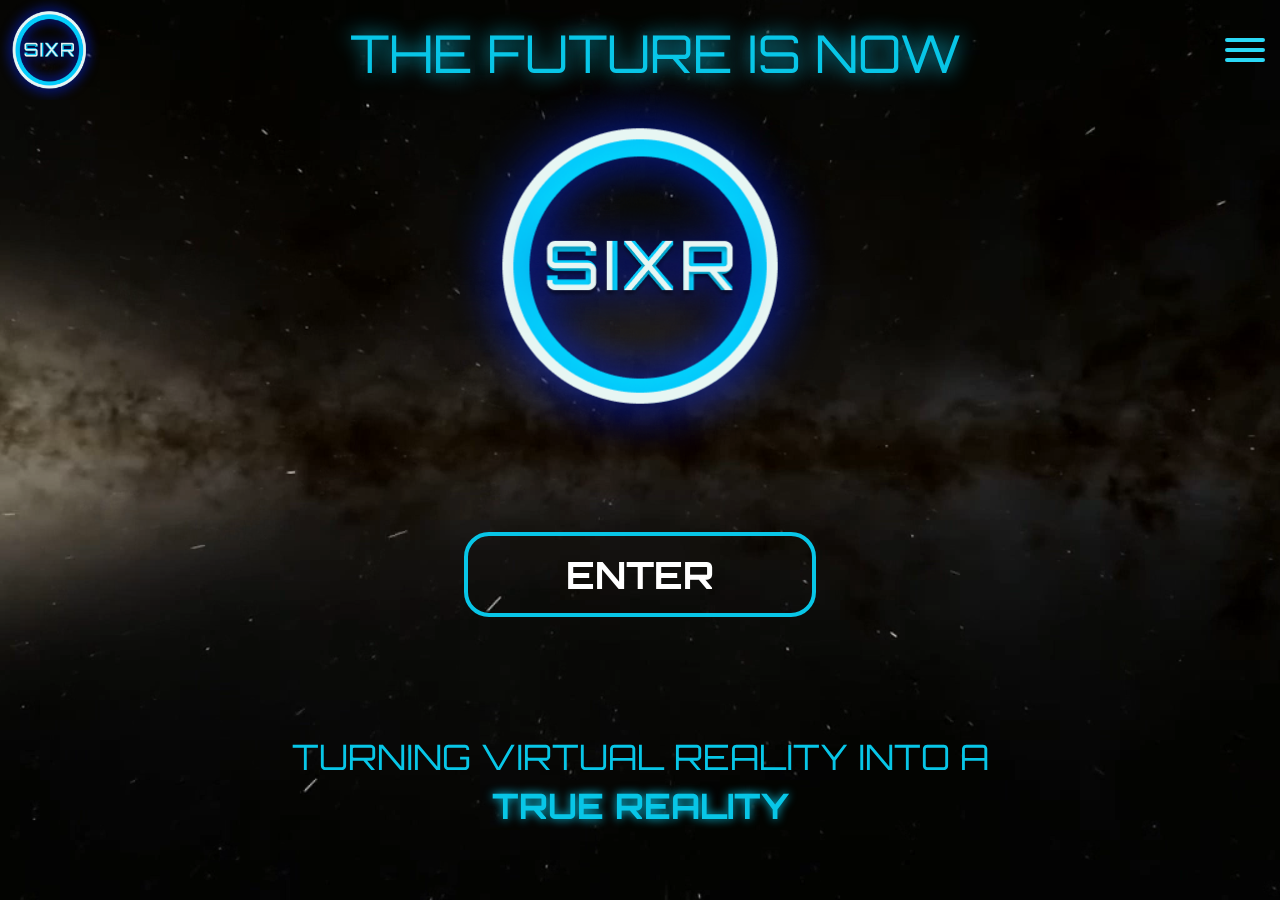
<file: index.html>
<!DOCTYPE html>
    <head>
        <meta charset="utf-8">
        <meta http-equiv="X-UA-Compatible" content="IE=edge">
        <title></title>
        <meta name="description" content="">
        <meta name="viewport" content="width=device-width, initial-scale=1">
        <link href="css/index.css" rel="stylesheet">
        <link rel="stylesheet" href="css/hamburgers.css">
        <link href="https://fonts.googleapis.com/css?family=Orbitron&display=swap" rel="stylesheet">
    </head>
    <body>
            <div class='menu-container'>
                <div class="menu-overlay" id="menu-overlay">
                        <ul class="menu-items" id="menu-items">
                            <li class="menu-item"><a href="index.html">Home</a></li>
                            <li class="menu-item"><a href="team.html">Team</a></li>
                            <li class="menu-item"><a href="about-us.html">About Us</a></li>
                        </ul>
                </div>
            </div>
                        
                <header>
                    <a href='index.html'><img class="company-logo" src="img/logo-sm.png" alt="company logo"></a>
                    <h1 id='heading'>THE FUTURE IS NOW</h1>
                    <button class="hamburger hamburger--emphatic" type="button">
                        <span class="hamburger-box">
                            <span class="hamburger-inner"></span>
                        </span>
                    </button>
                </header>
        
                <div class="fullscreen-bg">
                    <video loop muted autoplay poster="img/sixr-bg-image.jpg" class="fullscreen-bg_video">
                        <source src="vids/media.io_sixr-bg-vid.webm" type="video/webm">
                        <source src="vids/sixr-bg-vid.mp4" type="video/mp4">
                        <source src="vids/sixr-bg-vid.ogg" type="video/ogg">
                    </video>
                </div>
        <div class="container">

            <main>
                <img class="logo" src="img/logo.png" alt="SIXR logo"/>
                <a href="https://sixrfund.netlify.com/"><div class="button">ENTER</div></a>
                <h2 class="home-text">TURNING VIRTUAL REALITY INTO A <span class="realblack"> TRUE REALITY</span></h2>
                
            </main>
        </div>
        <script src="javascript/homepage.js"></script>
    </body>
</html>
</file>
<file: css/index.css>
/* http://meyerweb.com/eric/tools/css/reset/ 
   v2.0 | 20110126
   License: none (public domain)
*/
html,
body,
div,
span,
applet,
object,
iframe,
h1,
h2,
h3,
h4,
h5,
h6,
p,
blockquote,
pre,
a,
abbr,
acronym,
address,
big,
cite,
code,
del,
dfn,
em,
img,
ins,
kbd,
q,
s,
samp,
small,
strike,
strong,
sub,
sup,
tt,
var,
b,
u,
i,
center,
dl,
dt,
dd,
ol,
ul,
li,
fieldset,
form,
label,
legend,
table,
caption,
tbody,
tfoot,
thead,
tr,
th,
td,
article,
aside,
canvas,
details,
embed,
figure,
figcaption,
footer,
header,
hgroup,
menu,
nav,
output,
ruby,
section,
summary,
time,
mark,
audio,
video {
  margin: 0;
  padding: 0;
  border: 0;
  font-size: 100%;
  font: inherit;
  vertical-align: baseline;
}
/* HTML5 display-role reset for older browsers */
article,
aside,
details,
figcaption,
figure,
footer,
header,
hgroup,
menu,
nav,
section {
  display: block;
}
body {
  line-height: 1;
}
ol,
ul {
  list-style: none;
}
blockquote,
q {
  quotes: none;
}
blockquote:before,
blockquote:after,
q:before,
q:after {
  content: '';
  content: none;
}
table {
  border-collapse: collapse;
  border-spacing: 0;
}
* {
  box-sizing: border-box;
}
html {
  font-size: 62.5%;
}
html,
body {
  font-family: 'Orbitron';
  color: #08c6e7;
}
@media (max-width: 800px) {
  html,
  body {
    background: center / cover no-repeat url('../img/sixr-bg-image.jpg');
    min-height: 100%;
  }
}
h1,
h2,
h3,
h4,
h5 {
  font-family: 'Orbitron';
  color: #08c6e7;
}
h2 {
  font-size: 3.2rem;
}
h3 {
  font-size: 2.8rem;
}
p {
  font-size: 1.6rem;
  line-height: 1.4;
}
.container {
  max-width: 800px;
  width: 100%;
  margin: 0 auto;
}
header {
  display: flex;
  justify-content: space-between;
  align-items: center;
  margin-bottom: -4rem;
}
header .company-logo {
  height: 10rem;
  width: 10rem;
}
header h1 {
  text-align: center;
  padding-top: 0.5rem;
  font-size: 5.2rem;
  color: #08c6e7;
  font-family: 'Orbitron';
  text-shadow: 0 0 2rem #08c6e7;
}
@media (max-width: 800px) {
  header h1 {
    font-size: 3.4rem;
  }
}
@media (max-width: 500px) {
  header h1 {
    font-size: 2.8rem;
  }
}
.fullscreen-bg {
  position: fixed;
  top: 0;
  right: 0;
  bottom: 0;
  left: 0;
  overflow: hidden;
  z-index: -100;
}
@media (max-width: 800px) {
  .fullscreen-bg {
    display: none;
  }
}
.fullscreen-bg .fullscreen-bg_video {
  position: absolute;
  top: 0;
  left: 0;
  width: 100%;
  height: 100%;
}
@media (min-aspect-ratio: 16/9) {
  .fullscreen-bg .fullscreen-bg_video {
    height: 300%;
    top: -100%;
  }
}
@media (max-aspect-ratio: 16/9) {
  .fullscreen-bg .fullscreen-bg_video {
    width: 300%;
    left: -100%;
  }
}
.menu-container {
  width: 100%;
  display: flex;
  justify-content: flex-end;
  display: none;
  position: absolute;
}
.menu-container .menu-overlay {
  width: 20%;
  height: 100%;
  padding: 4rem;
  border-left: 1px solid #08c6e7;
  background: #000;
  opacity: 0.9;
}
@media (max-width: 800px) {
  .menu-container .menu-overlay {
    width: 30%;
  }
}
@media (max-width: 500px) {
  .menu-container .menu-overlay {
    width: 100%;
    border: none;
    align-items: center;
    opacity: 1;
  }
}
.menu-container .menu-overlay .menu-items {
  width: 100%;
  display: none;
  color: #ffffff;
  font-size: 4rem;
  display: flex;
  flex-direction: column;
  justify-content: space-around;
  align-items: center;
}
.menu-container .menu-overlay .menu-items li {
  padding: 8rem 0;
}
.menu-container .menu-overlay .menu-items a {
  text-decoration: none;
  color: #08c6e7;
  font-weight: bold;
  margin: -5rem 0;
}
.menu-container .menu-overlay .menu-items a:hover {
  color: #ffffff;
}
main {
  display: flex;
  flex-direction: column;
  align-items: center;
  justify-content: space-between;
  height: 90vh;
  padding-bottom: 5%;
  overflow: hidden;
}
main .logo {
  width: 50%;
  margin-bottom: -5rem;
  margin-top: 5px;
}
@media (max-width: 500px) {
  main .logo {
    width: 60%;
  }
}
main a {
  text-decoration: none;
  color: #fff;
}
main a:hover {
  color: #000;
}
main a .button {
  display: flex;
  justify-content: center;
  align-items: center;
  width: 35.25rem;
  padding: 2rem 2rem;
  font-size: 3.75rem;
  border: 4px solid #08c6e7;
  font-weight: bold;
  cursor: pointer;
  border-radius: 25px;
  font-family: 'Orbitron', sans-serif;
  transition: 0.2s;
}
main a .button:hover {
  background: #46e3ff;
  color: #000;
}
@media (max-width: 500px) {
  main a .button {
    font-size: 3rem;
    border-radius: 1.5rem;
    padding: 2rem 10rem;
  }
}
main .home-text {
  font-size: 3.5rem;
  text-align: center;
  line-height: 1.4;
}
@media (max-width: 500px) {
  main .home-text {
    font-size: 2.5rem;
    text-align: center;
  }
}
main .realblack {
  font-size: 3.5rem;
  font-weight: bold;
  text-shadow: 0 0 1rem #08c6e7;
}
</file>
<file: css/hamburgers.css>
/*!
 * Hamburgers
 * @description Tasty CSS-animated hamburgers
 * @author Jonathan Suh @jonsuh
 * @site https://jonsuh.com/hamburgers
 * @link https://github.com/jonsuh/hamburgers
 */
.hamburger {
  padding: 15px 15px;
  display: inline-block;
  cursor: pointer;
  transition-property: opacity, filter;
  transition-duration: 0.15s;
  transition-timing-function: linear;
  font: inherit;
  color: inherit;
  text-transform: none;
  background-color: transparent;
  border: 0;
  margin: 0;
  overflow: visible; }
  .hamburger:hover {
    opacity: 0.7; }
  .hamburger.is-active:hover {
    opacity: 0.7; }
  .hamburger.is-active .hamburger-inner,
  .hamburger.is-active .hamburger-inner::before,
  .hamburger.is-active .hamburger-inner::after {
    background-color: #2BD9F7; }

.hamburger-box {
  width: 40px;
  height: 24px;
  display: inline-block;
  position: relative; }

.hamburger-inner {
  display: block;
  top: 50%;
  margin-top: -2px; }
  .hamburger-inner, .hamburger-inner::before, .hamburger-inner::after {
    width: 40px;
    height: 4px;
    background-color: #2BD9F7;
    border-radius: 4px;
    position: absolute;
    transition-property: transform;
    transition-duration: 0.15s;
    transition-timing-function: ease; }
  .hamburger-inner::before, .hamburger-inner::after {
    content: "";
    display: block; }
  .hamburger-inner::before {
    top: -10px; }
  .hamburger-inner::after {
    bottom: -10px; }

/*
   * 3DX
   */
.hamburger--3dx .hamburger-box {
  perspective: 80px; }

.hamburger--3dx .hamburger-inner {
  transition: transform 0.15s cubic-bezier(0.645, 0.045, 0.355, 1), background-color 0s 0.1s cubic-bezier(0.645, 0.045, 0.355, 1); }
  .hamburger--3dx .hamburger-inner::before, .hamburger--3dx .hamburger-inner::after {
    transition: transform 0s 0.1s cubic-bezier(0.645, 0.045, 0.355, 1); }

.hamburger--3dx.is-active .hamburger-inner {
  background-color: transparent !important;
  transform: rotateY(180deg); }
  .hamburger--3dx.is-active .hamburger-inner::before {
    transform: translate3d(0, 10px, 0) rotate(45deg); }
  .hamburger--3dx.is-active .hamburger-inner::after {
    transform: translate3d(0, -10px, 0) rotate(-45deg); }

/*
   * 3DX Reverse
   */
.hamburger--3dx-r .hamburger-box {
  perspective: 80px; }

.hamburger--3dx-r .hamburger-inner {
  transition: transform 0.15s cubic-bezier(0.645, 0.045, 0.355, 1), background-color 0s 0.1s cubic-bezier(0.645, 0.045, 0.355, 1); }
  .hamburger--3dx-r .hamburger-inner::before, .hamburger--3dx-r .hamburger-inner::after {
    transition: transform 0s 0.1s cubic-bezier(0.645, 0.045, 0.355, 1); }

.hamburger--3dx-r.is-active .hamburger-inner {
  background-color: transparent !important;
  transform: rotateY(-180deg); }
  .hamburger--3dx-r.is-active .hamburger-inner::before {
    transform: translate3d(0, 10px, 0) rotate(45deg); }
  .hamburger--3dx-r.is-active .hamburger-inner::after {
    transform: translate3d(0, -10px, 0) rotate(-45deg); }

/*
   * 3DY
   */
.hamburger--3dy .hamburger-box {
  perspective: 80px; }

.hamburger--3dy .hamburger-inner {
  transition: transform 0.15s cubic-bezier(0.645, 0.045, 0.355, 1), background-color 0s 0.1s cubic-bezier(0.645, 0.045, 0.355, 1); }
  .hamburger--3dy .hamburger-inner::before, .hamburger--3dy .hamburger-inner::after {
    transition: transform 0s 0.1s cubic-bezier(0.645, 0.045, 0.355, 1); }

.hamburger--3dy.is-active .hamburger-inner {
  background-color: transparent !important;
  transform: rotateX(-180deg); }
  .hamburger--3dy.is-active .hamburger-inner::before {
    transform: translate3d(0, 10px, 0) rotate(45deg); }
  .hamburger--3dy.is-active .hamburger-inner::after {
    transform: translate3d(0, -10px, 0) rotate(-45deg); }

/*
   * 3DY Reverse
   */
.hamburger--3dy-r .hamburger-box {
  perspective: 80px; }

.hamburger--3dy-r .hamburger-inner {
  transition: transform 0.15s cubic-bezier(0.645, 0.045, 0.355, 1), background-color 0s 0.1s cubic-bezier(0.645, 0.045, 0.355, 1); }
  .hamburger--3dy-r .hamburger-inner::before, .hamburger--3dy-r .hamburger-inner::after {
    transition: transform 0s 0.1s cubic-bezier(0.645, 0.045, 0.355, 1); }

.hamburger--3dy-r.is-active .hamburger-inner {
  background-color: transparent !important;
  transform: rotateX(180deg); }
  .hamburger--3dy-r.is-active .hamburger-inner::before {
    transform: translate3d(0, 10px, 0) rotate(45deg); }
  .hamburger--3dy-r.is-active .hamburger-inner::after {
    transform: translate3d(0, -10px, 0) rotate(-45deg); }

/*
   * 3DXY
   */
.hamburger--3dxy .hamburger-box {
  perspective: 80px; }

.hamburger--3dxy .hamburger-inner {
  transition: transform 0.15s cubic-bezier(0.645, 0.045, 0.355, 1), background-color 0s 0.1s cubic-bezier(0.645, 0.045, 0.355, 1); }
  .hamburger--3dxy .hamburger-inner::before, .hamburger--3dxy .hamburger-inner::after {
    transition: transform 0s 0.1s cubic-bezier(0.645, 0.045, 0.355, 1); }

.hamburger--3dxy.is-active .hamburger-inner {
  background-color: transparent !important;
  transform: rotateX(180deg) rotateY(180deg); }
  .hamburger--3dxy.is-active .hamburger-inner::before {
    transform: translate3d(0, 10px, 0) rotate(45deg); }
  .hamburger--3dxy.is-active .hamburger-inner::after {
    transform: translate3d(0, -10px, 0) rotate(-45deg); }

/*
   * 3DXY Reverse
   */
.hamburger--3dxy-r .hamburger-box {
  perspective: 80px; }

.hamburger--3dxy-r .hamburger-inner {
  transition: transform 0.15s cubic-bezier(0.645, 0.045, 0.355, 1), background-color 0s 0.1s cubic-bezier(0.645, 0.045, 0.355, 1); }
  .hamburger--3dxy-r .hamburger-inner::before, .hamburger--3dxy-r .hamburger-inner::after {
    transition: transform 0s 0.1s cubic-bezier(0.645, 0.045, 0.355, 1); }

.hamburger--3dxy-r.is-active .hamburger-inner {
  background-color: transparent !important;
  transform: rotateX(180deg) rotateY(180deg) rotateZ(-180deg); }
  .hamburger--3dxy-r.is-active .hamburger-inner::before {
    transform: translate3d(0, 10px, 0) rotate(45deg); }
  .hamburger--3dxy-r.is-active .hamburger-inner::after {
    transform: translate3d(0, -10px, 0) rotate(-45deg); }

/*
   * Arrow
   */
.hamburger--arrow.is-active .hamburger-inner::before {
  transform: translate3d(-8px, 0, 0) rotate(-45deg) scale(0.7, 1); }

.hamburger--arrow.is-active .hamburger-inner::after {
  transform: translate3d(-8px, 0, 0) rotate(45deg) scale(0.7, 1); }

/*
   * Arrow Right
   */
.hamburger--arrow-r.is-active .hamburger-inner::before {
  transform: translate3d(8px, 0, 0) rotate(45deg) scale(0.7, 1); }

.hamburger--arrow-r.is-active .hamburger-inner::after {
  transform: translate3d(8px, 0, 0) rotate(-45deg) scale(0.7, 1); }

/*
   * Arrow Alt
   */
.hamburger--arrowalt .hamburger-inner::before {
  transition: top 0.1s 0.1s ease, transform 0.1s cubic-bezier(0.165, 0.84, 0.44, 1); }

.hamburger--arrowalt .hamburger-inner::after {
  transition: bottom 0.1s 0.1s ease, transform 0.1s cubic-bezier(0.165, 0.84, 0.44, 1); }

.hamburger--arrowalt.is-active .hamburger-inner::before {
  top: 0;
  transform: translate3d(-8px, -10px, 0) rotate(-45deg) scale(0.7, 1);
  transition: top 0.1s ease, transform 0.1s 0.1s cubic-bezier(0.895, 0.03, 0.685, 0.22); }

.hamburger--arrowalt.is-active .hamburger-inner::after {
  bottom: 0;
  transform: translate3d(-8px, 10px, 0) rotate(45deg) scale(0.7, 1);
  transition: bottom 0.1s ease, transform 0.1s 0.1s cubic-bezier(0.895, 0.03, 0.685, 0.22); }

/*
   * Arrow Alt Right
   */
.hamburger--arrowalt-r .hamburger-inner::before {
  transition: top 0.1s 0.1s ease, transform 0.1s cubic-bezier(0.165, 0.84, 0.44, 1); }

.hamburger--arrowalt-r .hamburger-inner::after {
  transition: bottom 0.1s 0.1s ease, transform 0.1s cubic-bezier(0.165, 0.84, 0.44, 1); }

.hamburger--arrowalt-r.is-active .hamburger-inner::before {
  top: 0;
  transform: translate3d(8px, -10px, 0) rotate(45deg) scale(0.7, 1);
  transition: top 0.1s ease, transform 0.1s 0.1s cubic-bezier(0.895, 0.03, 0.685, 0.22); }

.hamburger--arrowalt-r.is-active .hamburger-inner::after {
  bottom: 0;
  transform: translate3d(8px, 10px, 0) rotate(-45deg) scale(0.7, 1);
  transition: bottom 0.1s ease, transform 0.1s 0.1s cubic-bezier(0.895, 0.03, 0.685, 0.22); }

/*
   * Arrow Turn
   */
.hamburger--arrowturn.is-active .hamburger-inner {
  transform: rotate(-180deg); }
  .hamburger--arrowturn.is-active .hamburger-inner::before {
    transform: translate3d(8px, 0, 0) rotate(45deg) scale(0.7, 1); }
  .hamburger--arrowturn.is-active .hamburger-inner::after {
    transform: translate3d(8px, 0, 0) rotate(-45deg) scale(0.7, 1); }

/*
   * Arrow Turn Right
   */
.hamburger--arrowturn-r.is-active .hamburger-inner {
  transform: rotate(-180deg); }
  .hamburger--arrowturn-r.is-active .hamburger-inner::before {
    transform: translate3d(-8px, 0, 0) rotate(-45deg) scale(0.7, 1); }
  .hamburger--arrowturn-r.is-active .hamburger-inner::after {
    transform: translate3d(-8px, 0, 0) rotate(45deg) scale(0.7, 1); }

/*
   * Boring
   */
.hamburger--boring .hamburger-inner, .hamburger--boring .hamburger-inner::before, .hamburger--boring .hamburger-inner::after {
  transition-property: none; }

.hamburger--boring.is-active .hamburger-inner {
  transform: rotate(45deg); }
  .hamburger--boring.is-active .hamburger-inner::before {
    top: 0;
    opacity: 0; }
  .hamburger--boring.is-active .hamburger-inner::after {
    bottom: 0;
    transform: rotate(-90deg); }

/*
   * Collapse
   */
.hamburger--collapse .hamburger-inner {
  top: auto;
  bottom: 0;
  transition-duration: 0.13s;
  transition-delay: 0.13s;
  transition-timing-function: cubic-bezier(0.55, 0.055, 0.675, 0.19); }
  .hamburger--collapse .hamburger-inner::after {
    top: -20px;
    transition: top 0.2s 0.2s cubic-bezier(0.33333, 0.66667, 0.66667, 1), opacity 0.1s linear; }
  .hamburger--collapse .hamburger-inner::before {
    transition: top 0.12s 0.2s cubic-bezier(0.33333, 0.66667, 0.66667, 1), transform 0.13s cubic-bezier(0.55, 0.055, 0.675, 0.19); }

.hamburger--collapse.is-active .hamburger-inner {
  transform: translate3d(0, -10px, 0) rotate(-45deg);
  transition-delay: 0.22s;
  transition-timing-function: cubic-bezier(0.215, 0.61, 0.355, 1); }
  .hamburger--collapse.is-active .hamburger-inner::after {
    top: 0;
    opacity: 0;
    transition: top 0.2s cubic-bezier(0.33333, 0, 0.66667, 0.33333), opacity 0.1s 0.22s linear; }
  .hamburger--collapse.is-active .hamburger-inner::before {
    top: 0;
    transform: rotate(-90deg);
    transition: top 0.1s 0.16s cubic-bezier(0.33333, 0, 0.66667, 0.33333), transform 0.13s 0.25s cubic-bezier(0.215, 0.61, 0.355, 1); }

/*
   * Collapse Reverse
   */
.hamburger--collapse-r .hamburger-inner {
  top: auto;
  bottom: 0;
  transition-duration: 0.13s;
  transition-delay: 0.13s;
  transition-timing-function: cubic-bezier(0.55, 0.055, 0.675, 0.19); }
  .hamburger--collapse-r .hamburger-inner::after {
    top: -20px;
    transition: top 0.2s 0.2s cubic-bezier(0.33333, 0.66667, 0.66667, 1), opacity 0.1s linear; }
  .hamburger--collapse-r .hamburger-inner::before {
    transition: top 0.12s 0.2s cubic-bezier(0.33333, 0.66667, 0.66667, 1), transform 0.13s cubic-bezier(0.55, 0.055, 0.675, 0.19); }

.hamburger--collapse-r.is-active .hamburger-inner {
  transform: translate3d(0, -10px, 0) rotate(45deg);
  transition-delay: 0.22s;
  transition-timing-function: cubic-bezier(0.215, 0.61, 0.355, 1); }
  .hamburger--collapse-r.is-active .hamburger-inner::after {
    top: 0;
    opacity: 0;
    transition: top 0.2s cubic-bezier(0.33333, 0, 0.66667, 0.33333), opacity 0.1s 0.22s linear; }
  .hamburger--collapse-r.is-active .hamburger-inner::before {
    top: 0;
    transform: rotate(90deg);
    transition: top 0.1s 0.16s cubic-bezier(0.33333, 0, 0.66667, 0.33333), transform 0.13s 0.25s cubic-bezier(0.215, 0.61, 0.355, 1); }

/*
   * Elastic
   */
.hamburger--elastic .hamburger-inner {
  top: 2px;
  transition-duration: 0.275s;
  transition-timing-function: cubic-bezier(0.68, -0.55, 0.265, 1.55); }
  .hamburger--elastic .hamburger-inner::before {
    top: 10px;
    transition: opacity 0.125s 0.275s ease; }
  .hamburger--elastic .hamburger-inner::after {
    top: 20px;
    transition: transform 0.275s cubic-bezier(0.68, -0.55, 0.265, 1.55); }

.hamburger--elastic.is-active .hamburger-inner {
  transform: translate3d(0, 10px, 0) rotate(135deg);
  transition-delay: 0.075s; }
  .hamburger--elastic.is-active .hamburger-inner::before {
    transition-delay: 0s;
    opacity: 0; }
  .hamburger--elastic.is-active .hamburger-inner::after {
    transform: translate3d(0, -20px, 0) rotate(-270deg);
    transition-delay: 0.075s; }

/*
   * Elastic Reverse
   */
.hamburger--elastic-r .hamburger-inner {
  top: 2px;
  transition-duration: 0.275s;
  transition-timing-function: cubic-bezier(0.68, -0.55, 0.265, 1.55); }
  .hamburger--elastic-r .hamburger-inner::before {
    top: 10px;
    transition: opacity 0.125s 0.275s ease; }
  .hamburger--elastic-r .hamburger-inner::after {
    top: 20px;
    transition: transform 0.275s cubic-bezier(0.68, -0.55, 0.265, 1.55); }

.hamburger--elastic-r.is-active .hamburger-inner {
  transform: translate3d(0, 10px, 0) rotate(-135deg);
  transition-delay: 0.075s; }
  .hamburger--elastic-r.is-active .hamburger-inner::before {
    transition-delay: 0s;
    opacity: 0; }
  .hamburger--elastic-r.is-active .hamburger-inner::after {
    transform: translate3d(0, -20px, 0) rotate(270deg);
    transition-delay: 0.075s; }

/*
   * Emphatic
   */
.hamburger--emphatic {
  overflow: hidden; }
  .hamburger--emphatic .hamburger-inner {
    transition: background-color 0.125s 0.175s ease-in; }
    .hamburger--emphatic .hamburger-inner::before {
      left: 0;
      transition: transform 0.125s cubic-bezier(0.6, 0.04, 0.98, 0.335), top 0.05s 0.125s linear, left 0.125s 0.175s ease-in; }
    .hamburger--emphatic .hamburger-inner::after {
      top: 10px;
      right: 0;
      transition: transform 0.125s cubic-bezier(0.6, 0.04, 0.98, 0.335), top 0.05s 0.125s linear, right 0.125s 0.175s ease-in; }
  .hamburger--emphatic.is-active .hamburger-inner {
    transition-delay: 0s;
    transition-timing-function: ease-out;
    background-color: transparent !important; }
    .hamburger--emphatic.is-active .hamburger-inner::before {
      left: -80px;
      top: -80px;
      transform: translate3d(80px, 80px, 0) rotate(45deg);
      transition: left 0.125s ease-out, top 0.05s 0.125s linear, transform 0.125s 0.175s cubic-bezier(0.075, 0.82, 0.165, 1); }
    .hamburger--emphatic.is-active .hamburger-inner::after {
      right: -80px;
      top: -80px;
      transform: translate3d(-80px, 80px, 0) rotate(-45deg);
      transition: right 0.125s ease-out, top 0.05s 0.125s linear, transform 0.125s 0.175s cubic-bezier(0.075, 0.82, 0.165, 1); }

/*
   * Emphatic Reverse
   */
.hamburger--emphatic-r {
  overflow: hidden; }
  .hamburger--emphatic-r .hamburger-inner {
    transition: background-color 0.125s 0.175s ease-in; }
    .hamburger--emphatic-r .hamburger-inner::before {
      left: 0;
      transition: transform 0.125s cubic-bezier(0.6, 0.04, 0.98, 0.335), top 0.05s 0.125s linear, left 0.125s 0.175s ease-in; }
    .hamburger--emphatic-r .hamburger-inner::after {
      top: 10px;
      right: 0;
      transition: transform 0.125s cubic-bezier(0.6, 0.04, 0.98, 0.335), top 0.05s 0.125s linear, right 0.125s 0.175s ease-in; }
  .hamburger--emphatic-r.is-active .hamburger-inner {
    transition-delay: 0s;
    transition-timing-function: ease-out;
    background-color: transparent !important; }
    .hamburger--emphatic-r.is-active .hamburger-inner::before {
      left: -80px;
      top: 80px;
      transform: translate3d(80px, -80px, 0) rotate(-45deg);
      transition: left 0.125s ease-out, top 0.05s 0.125s linear, transform 0.125s 0.175s cubic-bezier(0.075, 0.82, 0.165, 1); }
    .hamburger--emphatic-r.is-active .hamburger-inner::after {
      right: -80px;
      top: 80px;
      transform: translate3d(-80px, -80px, 0) rotate(45deg);
      transition: right 0.125s ease-out, top 0.05s 0.125s linear, transform 0.125s 0.175s cubic-bezier(0.075, 0.82, 0.165, 1); }

/*
   * Minus
   */
.hamburger--minus .hamburger-inner::before, .hamburger--minus .hamburger-inner::after {
  transition: bottom 0.08s 0s ease-out, top 0.08s 0s ease-out, opacity 0s linear; }

.hamburger--minus.is-active .hamburger-inner::before, .hamburger--minus.is-active .hamburger-inner::after {
  opacity: 0;
  transition: bottom 0.08s ease-out, top 0.08s ease-out, opacity 0s 0.08s linear; }

.hamburger--minus.is-active .hamburger-inner::before {
  top: 0; }

.hamburger--minus.is-active .hamburger-inner::after {
  bottom: 0; }

/*
   * Slider
   */
.hamburger--slider .hamburger-inner {
  top: 2px; }
  .hamburger--slider .hamburger-inner::before {
    top: 10px;
    transition-property: transform, opacity;
    transition-timing-function: ease;
    transition-duration: 0.15s; }
  .hamburger--slider .hamburger-inner::after {
    top: 20px; }

.hamburger--slider.is-active .hamburger-inner {
  transform: translate3d(0, 10px, 0) rotate(45deg); }
  .hamburger--slider.is-active .hamburger-inner::before {
    transform: rotate(-45deg) translate3d(-5.71429px, -6px, 0);
    opacity: 0; }
  .hamburger--slider.is-active .hamburger-inner::after {
    transform: translate3d(0, -20px, 0) rotate(-90deg); }

/*
   * Slider Reverse
   */
.hamburger--slider-r .hamburger-inner {
  top: 2px; }
  .hamburger--slider-r .hamburger-inner::before {
    top: 10px;
    transition-property: transform, opacity;
    transition-timing-function: ease;
    transition-duration: 0.15s; }
  .hamburger--slider-r .hamburger-inner::after {
    top: 20px; }

.hamburger--slider-r.is-active .hamburger-inner {
  transform: translate3d(0, 10px, 0) rotate(-45deg); }
  .hamburger--slider-r.is-active .hamburger-inner::before {
    transform: rotate(45deg) translate3d(5.71429px, -6px, 0);
    opacity: 0; }
  .hamburger--slider-r.is-active .hamburger-inner::after {
    transform: translate3d(0, -20px, 0) rotate(90deg); }

/*
   * Spin
   */
.hamburger--spin .hamburger-inner {
  transition-duration: 0.22s;
  transition-timing-function: cubic-bezier(0.55, 0.055, 0.675, 0.19); }
  .hamburger--spin .hamburger-inner::before {
    transition: top 0.1s 0.25s ease-in, opacity 0.1s ease-in; }
  .hamburger--spin .hamburger-inner::after {
    transition: bottom 0.1s 0.25s ease-in, transform 0.22s cubic-bezier(0.55, 0.055, 0.675, 0.19); }

.hamburger--spin.is-active .hamburger-inner {
  transform: rotate(225deg);
  transition-delay: 0.12s;
  transition-timing-function: cubic-bezier(0.215, 0.61, 0.355, 1); }
  .hamburger--spin.is-active .hamburger-inner::before {
    top: 0;
    opacity: 0;
    transition: top 0.1s ease-out, opacity 0.1s 0.12s ease-out; }
  .hamburger--spin.is-active .hamburger-inner::after {
    bottom: 0;
    transform: rotate(-90deg);
    transition: bottom 0.1s ease-out, transform 0.22s 0.12s cubic-bezier(0.215, 0.61, 0.355, 1); }

/*
   * Spin Reverse
   */
.hamburger--spin-r .hamburger-inner {
  transition-duration: 0.22s;
  transition-timing-function: cubic-bezier(0.55, 0.055, 0.675, 0.19); }
  .hamburger--spin-r .hamburger-inner::before {
    transition: top 0.1s 0.25s ease-in, opacity 0.1s ease-in; }
  .hamburger--spin-r .hamburger-inner::after {
    transition: bottom 0.1s 0.25s ease-in, transform 0.22s cubic-bezier(0.55, 0.055, 0.675, 0.19); }

.hamburger--spin-r.is-active .hamburger-inner {
  transform: rotate(-225deg);
  transition-delay: 0.12s;
  transition-timing-function: cubic-bezier(0.215, 0.61, 0.355, 1); }
  .hamburger--spin-r.is-active .hamburger-inner::before {
    top: 0;
    opacity: 0;
    transition: top 0.1s ease-out, opacity 0.1s 0.12s ease-out; }
  .hamburger--spin-r.is-active .hamburger-inner::after {
    bottom: 0;
    transform: rotate(90deg);
    transition: bottom 0.1s ease-out, transform 0.22s 0.12s cubic-bezier(0.215, 0.61, 0.355, 1); }

/*
   * Spring
   */
.hamburger--spring .hamburger-inner {
  top: 2px;
  transition: background-color 0s 0.13s linear; }
  .hamburger--spring .hamburger-inner::before {
    top: 10px;
    transition: top 0.1s 0.2s cubic-bezier(0.33333, 0.66667, 0.66667, 1), transform 0.13s cubic-bezier(0.55, 0.055, 0.675, 0.19); }
  .hamburger--spring .hamburger-inner::after {
    top: 20px;
    transition: top 0.2s 0.2s cubic-bezier(0.33333, 0.66667, 0.66667, 1), transform 0.13s cubic-bezier(0.55, 0.055, 0.675, 0.19); }

.hamburger--spring.is-active .hamburger-inner {
  transition-delay: 0.22s;
  background-color: transparent !important; }
  .hamburger--spring.is-active .hamburger-inner::before {
    top: 0;
    transition: top 0.1s 0.15s cubic-bezier(0.33333, 0, 0.66667, 0.33333), transform 0.13s 0.22s cubic-bezier(0.215, 0.61, 0.355, 1);
    transform: translate3d(0, 10px, 0) rotate(45deg); }
  .hamburger--spring.is-active .hamburger-inner::after {
    top: 0;
    transition: top 0.2s cubic-bezier(0.33333, 0, 0.66667, 0.33333), transform 0.13s 0.22s cubic-bezier(0.215, 0.61, 0.355, 1);
    transform: translate3d(0, 10px, 0) rotate(-45deg); }

/*
   * Spring Reverse
   */
.hamburger--spring-r .hamburger-inner {
  top: auto;
  bottom: 0;
  transition-duration: 0.13s;
  transition-delay: 0s;
  transition-timing-function: cubic-bezier(0.55, 0.055, 0.675, 0.19); }
  .hamburger--spring-r .hamburger-inner::after {
    top: -20px;
    transition: top 0.2s 0.2s cubic-bezier(0.33333, 0.66667, 0.66667, 1), opacity 0s linear; }
  .hamburger--spring-r .hamburger-inner::before {
    transition: top 0.1s 0.2s cubic-bezier(0.33333, 0.66667, 0.66667, 1), transform 0.13s cubic-bezier(0.55, 0.055, 0.675, 0.19); }

.hamburger--spring-r.is-active .hamburger-inner {
  transform: translate3d(0, -10px, 0) rotate(-45deg);
  transition-delay: 0.22s;
  transition-timing-function: cubic-bezier(0.215, 0.61, 0.355, 1); }
  .hamburger--spring-r.is-active .hamburger-inner::after {
    top: 0;
    opacity: 0;
    transition: top 0.2s cubic-bezier(0.33333, 0, 0.66667, 0.33333), opacity 0s 0.22s linear; }
  .hamburger--spring-r.is-active .hamburger-inner::before {
    top: 0;
    transform: rotate(90deg);
    transition: top 0.1s 0.15s cubic-bezier(0.33333, 0, 0.66667, 0.33333), transform 0.13s 0.22s cubic-bezier(0.215, 0.61, 0.355, 1); }

/*
   * Stand
   */
.hamburger--stand .hamburger-inner {
  transition: transform 0.075s 0.15s cubic-bezier(0.55, 0.055, 0.675, 0.19), background-color 0s 0.075s linear; }
  .hamburger--stand .hamburger-inner::before {
    transition: top 0.075s 0.075s ease-in, transform 0.075s 0s cubic-bezier(0.55, 0.055, 0.675, 0.19); }
  .hamburger--stand .hamburger-inner::after {
    transition: bottom 0.075s 0.075s ease-in, transform 0.075s 0s cubic-bezier(0.55, 0.055, 0.675, 0.19); }

.hamburger--stand.is-active .hamburger-inner {
  transform: rotate(90deg);
  background-color: transparent !important;
  transition: transform 0.075s 0s cubic-bezier(0.215, 0.61, 0.355, 1), background-color 0s 0.15s linear; }
  .hamburger--stand.is-active .hamburger-inner::before {
    top: 0;
    transform: rotate(-45deg);
    transition: top 0.075s 0.1s ease-out, transform 0.075s 0.15s cubic-bezier(0.215, 0.61, 0.355, 1); }
  .hamburger--stand.is-active .hamburger-inner::after {
    bottom: 0;
    transform: rotate(45deg);
    transition: bottom 0.075s 0.1s ease-out, transform 0.075s 0.15s cubic-bezier(0.215, 0.61, 0.355, 1); }

/*
   * Stand Reverse
   */
.hamburger--stand-r .hamburger-inner {
  transition: transform 0.075s 0.15s cubic-bezier(0.55, 0.055, 0.675, 0.19), background-color 0s 0.075s linear; }
  .hamburger--stand-r .hamburger-inner::before {
    transition: top 0.075s 0.075s ease-in, transform 0.075s 0s cubic-bezier(0.55, 0.055, 0.675, 0.19); }
  .hamburger--stand-r .hamburger-inner::after {
    transition: bottom 0.075s 0.075s ease-in, transform 0.075s 0s cubic-bezier(0.55, 0.055, 0.675, 0.19); }

.hamburger--stand-r.is-active .hamburger-inner {
  transform: rotate(-90deg);
  background-color: transparent !important;
  transition: transform 0.075s 0s cubic-bezier(0.215, 0.61, 0.355, 1), background-color 0s 0.15s linear; }
  .hamburger--stand-r.is-active .hamburger-inner::before {
    top: 0;
    transform: rotate(-45deg);
    transition: top 0.075s 0.1s ease-out, transform 0.075s 0.15s cubic-bezier(0.215, 0.61, 0.355, 1); }
  .hamburger--stand-r.is-active .hamburger-inner::after {
    bottom: 0;
    transform: rotate(45deg);
    transition: bottom 0.075s 0.1s ease-out, transform 0.075s 0.15s cubic-bezier(0.215, 0.61, 0.355, 1); }

/*
   * Squeeze
   */
.hamburger--squeeze .hamburger-inner {
  transition-duration: 0.075s;
  transition-timing-function: cubic-bezier(0.55, 0.055, 0.675, 0.19); }
  .hamburger--squeeze .hamburger-inner::before {
    transition: top 0.075s 0.12s ease, opacity 0.075s ease; }
  .hamburger--squeeze .hamburger-inner::after {
    transition: bottom 0.075s 0.12s ease, transform 0.075s cubic-bezier(0.55, 0.055, 0.675, 0.19); }

.hamburger--squeeze.is-active .hamburger-inner {
  transform: rotate(45deg);
  transition-delay: 0.12s;
  transition-timing-function: cubic-bezier(0.215, 0.61, 0.355, 1); }
  .hamburger--squeeze.is-active .hamburger-inner::before {
    top: 0;
    opacity: 0;
    transition: top 0.075s ease, opacity 0.075s 0.12s ease; }
  .hamburger--squeeze.is-active .hamburger-inner::after {
    bottom: 0;
    transform: rotate(-90deg);
    transition: bottom 0.075s ease, transform 0.075s 0.12s cubic-bezier(0.215, 0.61, 0.355, 1); }

/*
   * Vortex
   */
.hamburger--vortex .hamburger-inner {
  transition-duration: 0.2s;
  transition-timing-function: cubic-bezier(0.19, 1, 0.22, 1); }
  .hamburger--vortex .hamburger-inner::before, .hamburger--vortex .hamburger-inner::after {
    transition-duration: 0s;
    transition-delay: 0.1s;
    transition-timing-function: linear; }
  .hamburger--vortex .hamburger-inner::before {
    transition-property: top, opacity; }
  .hamburger--vortex .hamburger-inner::after {
    transition-property: bottom, transform; }

.hamburger--vortex.is-active .hamburger-inner {
  transform: rotate(765deg);
  transition-timing-function: cubic-bezier(0.19, 1, 0.22, 1); }
  .hamburger--vortex.is-active .hamburger-inner::before, .hamburger--vortex.is-active .hamburger-inner::after {
    transition-delay: 0s; }
  .hamburger--vortex.is-active .hamburger-inner::before {
    top: 0;
    opacity: 0; }
  .hamburger--vortex.is-active .hamburger-inner::after {
    bottom: 0;
    transform: rotate(90deg); }

/*
   * Vortex Reverse
   */
.hamburger--vortex-r .hamburger-inner {
  transition-duration: 0.2s;
  transition-timing-function: cubic-bezier(0.19, 1, 0.22, 1); }
  .hamburger--vortex-r .hamburger-inner::before, .hamburger--vortex-r .hamburger-inner::after {
    transition-duration: 0s;
    transition-delay: 0.1s;
    transition-timing-function: linear; }
  .hamburger--vortex-r .hamburger-inner::before {
    transition-property: top, opacity; }
  .hamburger--vortex-r .hamburger-inner::after {
    transition-property: bottom, transform; }

.hamburger--vortex-r.is-active .hamburger-inner {
  transform: rotate(-765deg);
  transition-timing-function: cubic-bezier(0.19, 1, 0.22, 1); }
  .hamburger--vortex-r.is-active .hamburger-inner::before, .hamburger--vortex-r.is-active .hamburger-inner::after {
    transition-delay: 0s; }
  .hamburger--vortex-r.is-active .hamburger-inner::before {
    top: 0;
    opacity: 0; }
  .hamburger--vortex-r.is-active .hamburger-inner::after {
    bottom: 0;
    transform: rotate(-90deg); }
</file>
